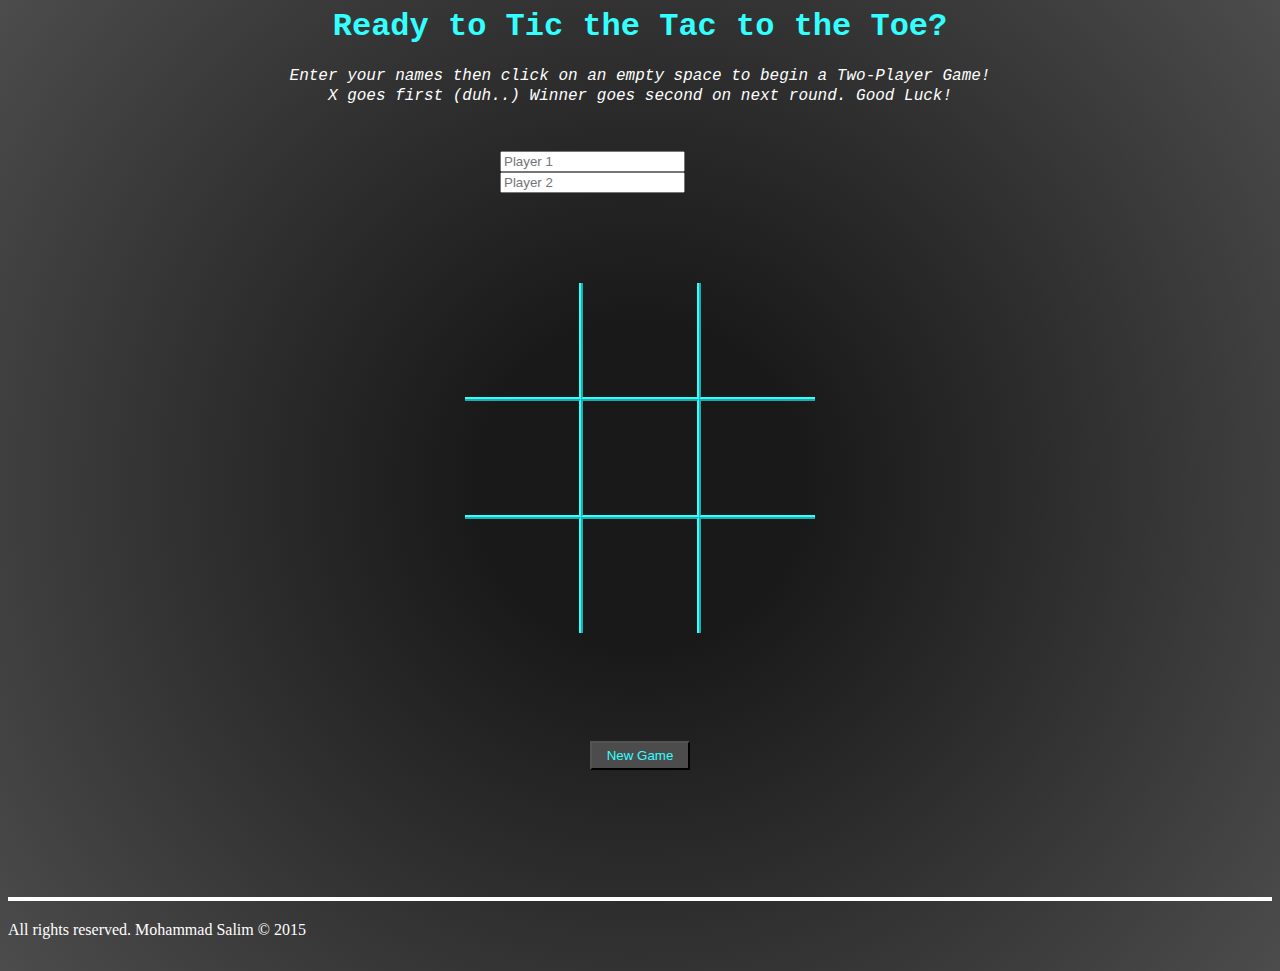
<file: index.html>
<html>
  <head>
    <title>Tic-Tac-Toe!</title>
    <script src="https://ajax.googleapis.com/ajax/libs/jquery/2.1.4/jquery.min.js"></script>
    <script src="TTT.js"></script>
    <link rel="stylesheet" href="TTT.css">
  </head>
  <body>
    <h1> Ready to Tic the Tac to the Toe? </h2>
      <p> Enter your names then click on an empty space to begin a Two-Player Game!
          <br> X goes first (duh..) Winner goes second on next round. Good Luck!</p>
        <div id="playerName">
          <input id="playerOne" placeholder="Player 1" type="text" name="fname">
          <input id="playerTwo" placeholder="Player 2" type="text" name="fname">
        </div>
    <div id="outerBoard" class="boardCenter">
      <table id="board">
        <tr class="rowA">
          <td id="a1"></td>
          <td id="a2"></td>
          <td id="a3"></td>
        </tr>
        <tr class="rowB">
          <td id="b1"></td>
          <td id="b2"></td>
          <td id="b3"></td>
        </tr>
        <tr class="rowC">
          <td id="c1"></td>
          <td id="c2"></td>
          <td id="c3"></td>
        </tr>
      </table>
    </div>
    <div class="buttonPosition">
        <button id="gameRestart">New Game</button>
    </div>
    <div class="line"></div>
    <div class="info">All rights reserved. Mohammad Salim © 2015</div>
  </body>
</html>
</file>
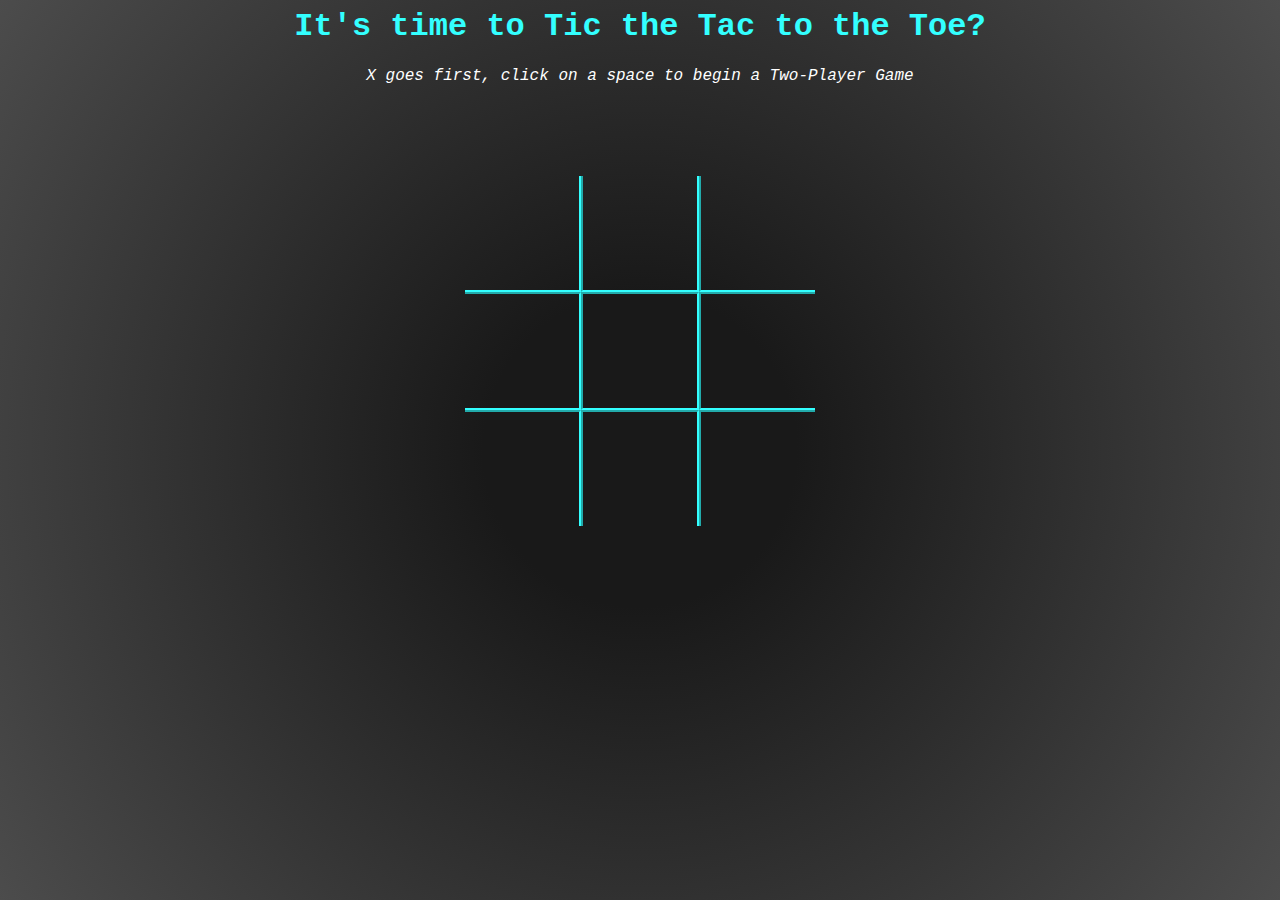
<file: TTT/TTT.html>
<html>
  <head>
    <title>Tic-Tac-Toe!</title>
    <script src="https://ajax.googleapis.com/ajax/libs/jquery/2.1.4/jquery.min.js"></script>
    <script src="/scripts/TTT.js"></script>
    <link rel="stylesheet" href="/stylesheets/TTT.css">
  </head>
  <body>
    <h1> It's time to Tic the Tac to the Toe? </h2>
      <p> X goes first, click on a space to begin a Two-Player Game </p>

    <div id="outerBoard">
      <table id="board">
        <tr class="rowA">
          <td id="a1"></td>
          <td id="a2"></td>
          <td id="a3"></td>
        </tr>
        <tr class="rowB">
          <td id="b1"></td>
          <td id="b2"></td>
          <td id="b3"></td>
        </tr>
        <tr class="rowC">
          <td id="c1"></td>
          <td id="c2"></td>
          <td id="c3"></td>
        </tr>
        



  </body>
</html>
</file>
<file: TTT.css>
html {
  background: radial-gradient(circle, #191919 20%, #4c4c4c);
}
h1 {
  text-align: center;
  font-family: courier;
  color: #33FFFF;
  border: 0;
}
p {
  text-align: center;
  font-family: courier;
  font-style: italic;
  color: white;
  line-height: 15pt;
  margin-bottom: 5vh;
}
#playerName {
  margin-left: auto;
  margin-right: auto;
  width: 280px;
}
#playerName h1 {
  font-size: 18px;
  display: inline-block;
  padding: 0 30px;
  position: relative;
}

.buttonPosition {
  margin-left: auto;
  margin-right: auto;
  margin-top: 12vh;
  text-align: center;
}
#gameRestart {
  color: #33FFFF;
  background-color: #4c4c4c;
  padding: 5px 15px 5px 15px;
  font-size: 10pt;
}
#outerBoard {
  height: 350px;
  width: 350px;
  background-color: transparent;
  overflow: hidden;
  margin-right: auto;
  margin-left: auto;
  margin-top: 10vh;
}
#board {
  height: 354px;
  width: 354px;
  background-color: transparent;
  border-spacing: 0;
  margin-left: -2px;
  margin-top: -2px;
}
.boardCenter {
  margin-left: auto;
  margin-right: auto;
}
td {
  height: 116px;
  width: 116px;
  text-align: center;
  font-family: courier;
  font-size: 40pt;
  border-collapse: collapse;
  border: 2px inset #33FFFF;
  text-transform: uppercase;
  color: white;
}
.x {
  width: 100%;
  height: 100%;
  background-color: transparent;
}
.o {
  width: 100%;
  height: 100%;
  background-color: transparent;
}
.line {
  background-color: white;
  margin: 10% auto 0px auto;
  width: 100%;
  height: 4px;
}
.info {
  text-align: left;
  margin:20px auto 20px auto;
  width: 100%;
  height:30px;
  color: white
}
</file>
<file: stylesheets/TTT.css>
html {
  background: radial-gradient(circle, #191919 20%, #4c4c4c);
}
h1 {
  text-align: center;
  font-family: courier;
  color: #33FFFF;
  border: 0;
}
p {
  text-align: center;
  font-family: courier;
  font-style: italic;
  color: white;
  line-height: 15pt;
  margin-bottom: 5vh;
}
#playerName {
  margin-left: auto;
  margin-right: auto;
  width: 280px;
}
#playerName h1 {
  font-size: 18px;
  display: inline-block;
  padding: 0 30px;
  position: relative;
}

.buttonPosition {
  margin-left: auto;
  margin-right: auto;
  margin-top: 12vh;
  text-align: center;
}
#gameRestart {
  color: #33FFFF;
  background-color: #4c4c4c;
  padding: 5px 15px 5px 15px;
  font-size: 10pt;
}
#outerBoard {
  height: 350px;
  width: 350px;
  background-color: transparent;
  overflow: hidden;
  margin-right: auto;
  margin-left: auto;
  margin-top: 10vh;
}
#board {
  height: 354px;
  width: 354px;
  background-color: transparent;
  border-spacing: 0;
  margin-left: -2px;
  margin-top: -2px;
}
.boardCenter {
  margin-left: auto;
  margin-right: auto;
}
td {
  height: 116px;
  width: 116px;
  text-align: center;
  font-family: courier;
  font-size: 40pt;
  border-collapse: collapse;
  border: 2px inset #33FFFF;
  text-transform: uppercase;
  color: white;
}
.x {
  width: 100%;
  height: 100%;
  background-color: transparent;
}
.o {
  width: 100%;
  height: 100%;
  background-color: transparent;
}
.line {
  background-color: white;
  margin: 10% auto 0px auto;
  width: 100%;
  height: 4px;
}
.info {
  text-align: left;
  margin:20px auto 20px auto;
  width: 100%;
  height:30px;
  color: white
}
</file>
